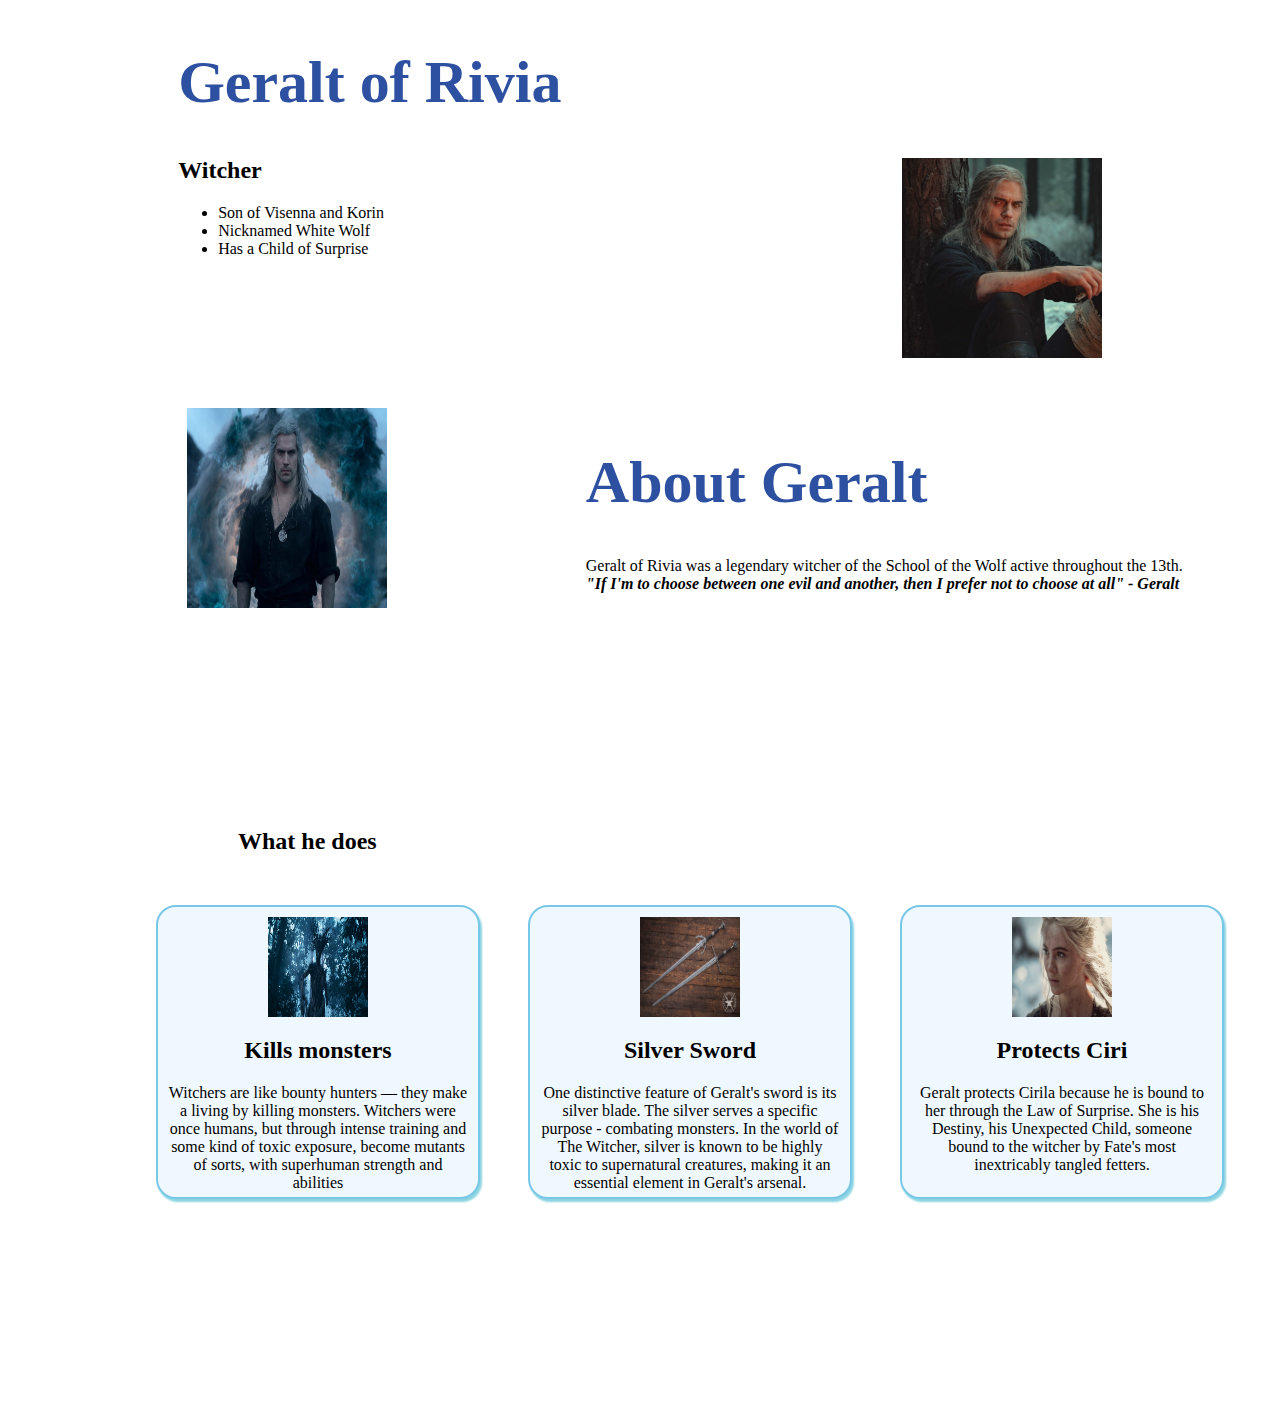
<file: index.html>
<html lang="en">
<head>
    <meta charset="UTF-8">
    <meta name="viewport" content="width=, initial-scale=1.0">
    <title>Document</title>
    <link rel="stylesheet" href="witcher.css">
</head> 
<body>
    <div class="w1">         
        <div>
             <h1> Geralt of Rivia </h1>
             <h2>Witcher</h2>
             <ul>
                <li>Son of Visenna and Korin</li>
                <li>Nicknamed White Wolf</li>
                <li>Has a Child of Surprise</li>
             </ul>
            </div>
        <div class="c1">
            <img src="geralt1.jpg" alt=""> 
        </div>
    </div>
    <div class="w2"> 
        <div class="c2">
            <img src="geralt2.png" alt=""> 
        </div>
        <div>
             <h1> About Geralt </h1>
             <p>
                Geralt of Rivia was a legendary witcher of the School of the Wolf active throughout the 13th. <br>
                <b>
                    <i>"If I'm to choose between one evil and another, then I prefer not to choose at all"
                    - Geralt
                    </i>
                </b>
            </p>
            </div>
    </div></div>
    <div class="flexible">
   <h2 > What he does</h2> </div>
    <div class="w3"> 
        <div class="g1">
            <img class="g2" src="monster.png" alt="">
            <br>
            <h2>Kills monsters</h2>
            <p> Witchers are like bounty hunters — they make a living by killing monsters. 
                Witchers were once humans, but through intense training and some kind of toxic exposure, become mutants of sorts, with superhuman strength and abilities</p>
        </div>
        <div class="g1">
            <img class="g2" src="sword1.jpg" alt="">
            <br>
            <h2>Silver Sword</h2>
            <p>One distinctive feature of Geralt's sword is its silver blade. The silver serves a specific purpose - combating monsters. In the world of The Witcher, 
                silver is known to be highly toxic to supernatural creatures, making it an essential element in Geralt's arsenal.</p>
        </div>
        <div class="g1"> 
            <img class="g2" src="ciri.jpeg" alt="">
            <br>
            <h2>Protects Ciri</h2>
        <p>Geralt protects Cirila 
            because he is bound to her through the Law of Surprise. She is his Destiny, his Unexpected Child, someone bound to the witcher by Fate's most inextricably tangled fetters.</p>
        </div>
    </div>
</body>
</html>
</file>
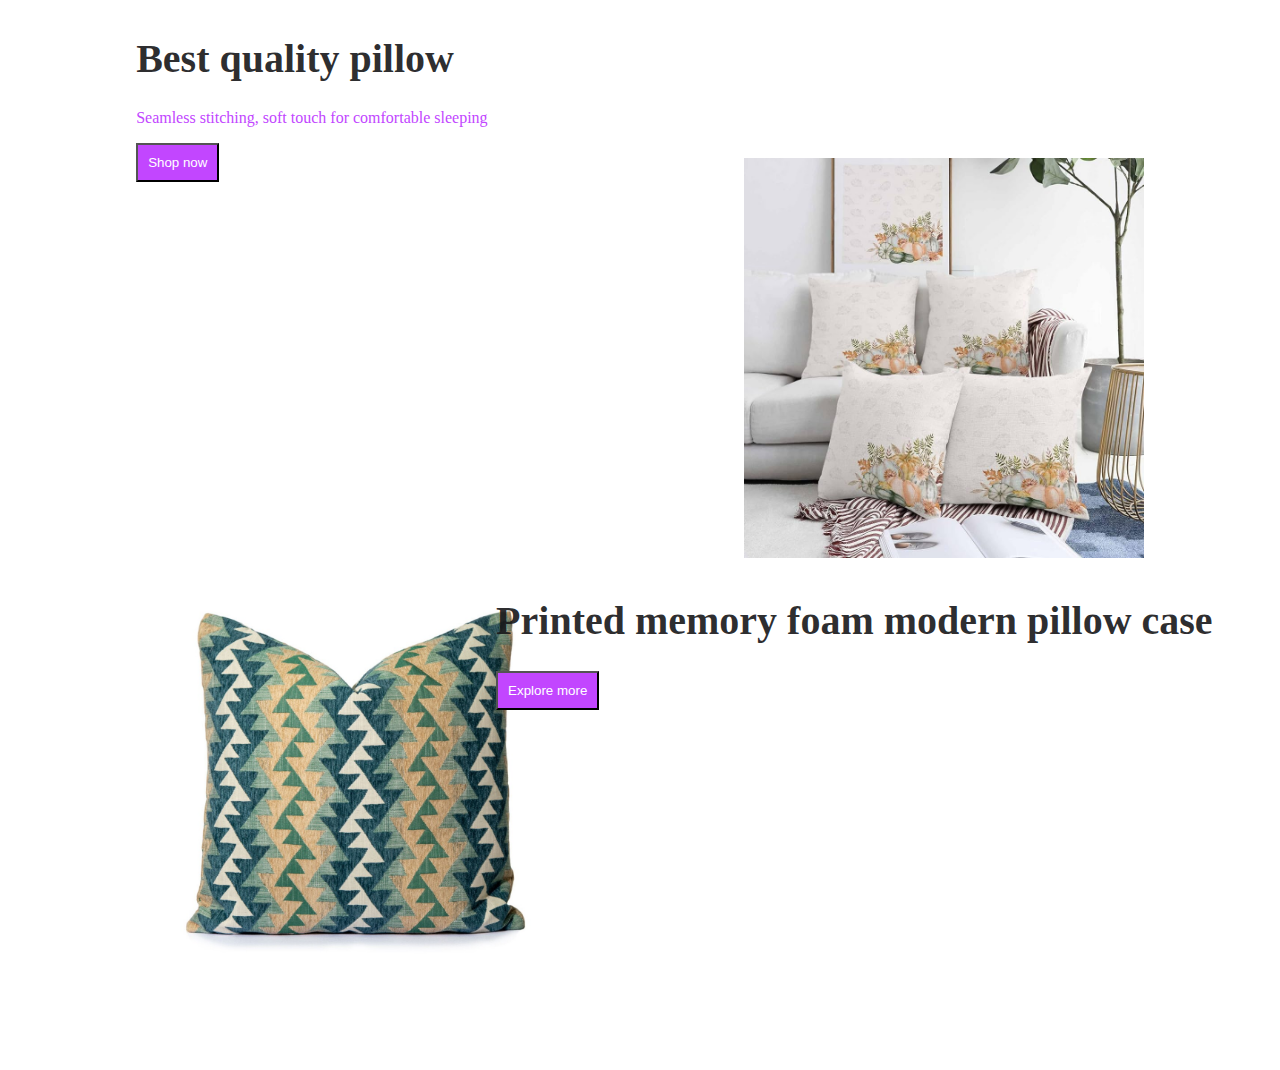
<file: index 1.html>
<html lang="en">
<head>
    <meta charset="UTF-8">
    <meta name="viewport" content="width=, initial-scale=1.0">
    <title>Document</title>
    <link rel="stylesheet" href="quiz 1.css">
</head> 
<body>
    <div class="w1">         
        <div>
             <h1> Best quality pillow </h1>
             <p>Seamless stitching, soft touch for comfortable sleeping </p>
             <button>Shop now</button>
            </div>
        <div class="c1">
            <img src="pillow 1.jpg" alt=""> 
        </div>
    </div><br><br><br><br><br><br><br><br><br>
    <div class="w2"> 
        <div class="c2">
            <img src="pillow 2.jpg" alt=""> 
        </div>
        <div>
             <h1> Printed memory foam modern pillow case</h1>
             <button>Explore more</button>
            </div>
    </div></div>
    
        </div>
    </div>
</body>
</html>
</file>
<file: witcher.css>
img{ 
    width: 200px;
    height: 200px;
}
.c1{
    margin-top: 150px;
}
.c2{
    margin-left: 90px;
    height: 20px;
    width: 20px;
}
.w1{
    height: 500px;
    display: flex;
    justify-content: space-around;
}
.w2{
    height: 500px;
    display: flex;
    justify-content: space-around;
    margin: -100px;
}
h1{
    font-size: 60px;
    color: rgb(45, 80, 161);
}
.w3{
    margin-top: 50px;
    height: 500px;
    display: flex;
    justify-content: space-evenly;
    margin-left: 100px;
}
.g1{
    
    padding: 10px;
    border: 2px solid rgb(121, 199, 231);
    box-shadow: 2px 3px 2px rgb(138, 212, 225);
    border-radius: 20px;
    background-color: aliceblue;
    height:270px;
    width: 300px;
    text-align: center;
}
.g2{
    width: 100px;
    height: 100px;
}
.flexible{
    margin-left: 230px;
}
</file>
<file: quiz 1.css>
img{ 
    width: 400px;
    height: 400px;
}
.c1{
    margin-top: 150px;
}
.c2{
    margin-left: 90px;
    height: 20px;
    width: 20px;
}
.w1{
    height: 500px;
    display: flex;
    justify-content: space-around;
}
.w2{
    height: 500px;
    display: flex;
    justify-content: space-around;
    margin: -100px;
}
h1{
    font-size: 40px;
    color: rgba(25, 25, 27, 0.907);
}
p{
color: #C246FF;
}
button{
background-color: #C246FF;
padding: 10px;
color: white;
}


.flexible{
    margin-left: 230px;
}
</file>
